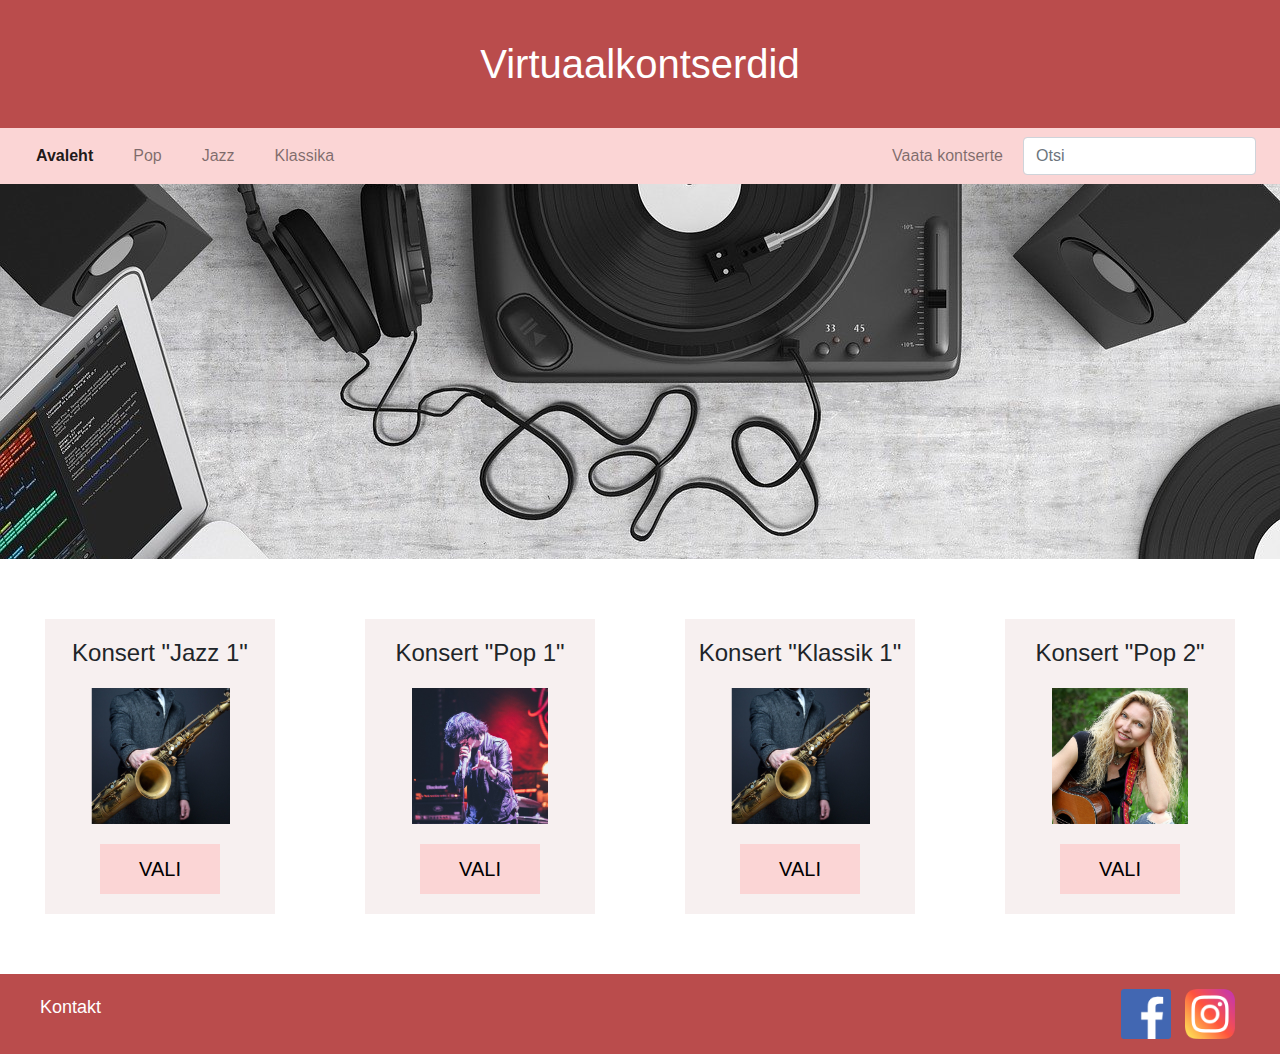
<file: index.html>
<!DOCTYPE html>
<html lang="en" dir="ltr">

<head>
  <meta charset="utf-8">
  <title>Virtuaalkontserdid</title>
  <link rel="stylesheet" href="https://stackpath.bootstrapcdn.com/bootstrap/4.3.1/css/bootstrap.min.css" integrity="sha384-ggOyR0iXCbMQv3Xipma34MD+dH/1fQ784/j6cY/iJTQUOhcWr7x9JvoRxT2MZw1T" crossorigin="anonymous">
  <link rel="stylesheet" href="css/style.css">
</head>

<body>

  <header class="container-fluid">

    <div class="site-title">
      <h1>Virtuaalkontserdid</h1>
    </div>

    <nav class="navbar navbar-expand-lg navbar-light">

      <button class="navbar-toggler" type="button" data-toggle="collapse" data-target="#navbarSupportedContent" aria-controls="navbarSupportedContent" aria-expanded="false" aria-label="Toggle navigation">
        <span class="navbar-toggler-icon"></span>
      </button>

      <div class="collapse navbar-collapse" id="navbarSupportedContent">
        <ul class="navbar-nav mr-auto">
          <li class="nav-item active">
            <a class="nav-link" href=index.html>Avaleht <span class="sr-only">(current)</span></a>
          </li>
          <li class="nav-item">
            <a class="nav-link" href=pop.html>Pop</a>
          </li>
          <li class="nav-item">
            <a class="nav-link" href=jazz.html>Jazz</a>
          </li>
          <li class="nav-item">
            <a class="nav-link" href=classic.html>Klassika</a>
          </li>

        </ul>
        <a class="nav-link2" href=view_concert.html>Vaata kontserte</a>
        <form class="form-inline my-2 my-lg-0">
          <input class="form-control mr-sm-2" type="search" placeholder="Otsi" aria-label="Search">
        </form>
      </div>
    </nav>

  </header>

  <main class="container-fluid">
    <div class="carousel slide" data-ride="carousel">
      <div class="carousel-inner">
        <div class="carousel-item active">
          <img class="d-block w-100" src="img/Avaleht.png" alt="First slide">
        </div>
        <div class="carousel-item">
          <img class="d-block w-100" src="img/popul.png" alt="Second slide">
        </div>
        <div class="carousel-item">
          <img class="d-block w-100" src="img/orkester.jpg" alt="Third slide">
        </div>
      </div>
    </div>

    <div class="row concerts">
      <div class="col-12 col-sm-6 col-md-3">
        <div class="concert">
          <h4>Konsert "Jazz 1"</h4>
          <img src="img/jazz.png" alt="jazz">
          <a href=concert.html>Vali</a>
        </div>
      </div>
      <div class="col-12 col-sm-6 col-md-3">
        <div class="concert">
          <h4>Konsert "Pop 1"</h4>
          <img src="img/pop.png" alt="pop">
          <a href=concert.html>Vali</a>
        </div>
      </div>
      <div class="col-12 col-sm-6 col-md-3">
        <div class="concert">
          <h4>Konsert "Klassik 1"</h4>
          <img src="img/jazz.png" alt="klassik">
          <a href=concert.html>Vali</a>
        </div>
      </div>
      <div class="col-12 col-sm-6 col-md-3">
        <div class="concert">
          <h4>Konsert "Pop 2"</h4>
          <img src="img/pop2.png" alt="pop">
          <a href=concert.html>Vali</a>
        </div>
      </div>
    </div>
  </main>

  <footer class="container-fluid">
      <a class="info-left" href="#">Kontakt</a>
      <div class="info-right">
        <a href="https://www.facebook.com/"><img src="img/facebook.png" alt="Facebook"></a>
        <a href="https://www.instagram.com/"><img src="img/instagram.png" alt="Instagram"></a>
      </div>
  </footer>

</body>
<script src="https://code.jquery.com/jquery-3.3.1.slim.min.js" integrity="sha384-q8i/X+965DzO0rT7abK41JStQIAqVgRVzpbzo5smXKp4YfRvH+8abtTE1Pi6jizo" crossorigin="anonymous"></script>
<script src="https://cdnjs.cloudflare.com/ajax/libs/popper.js/1.14.7/umd/popper.min.js" integrity="sha384-UO2eT0CpHqdSJQ6hJty5KVphtPhzWj9WO1clHTMGa3JDZwrnQq4sF86dIHNDz0W1" crossorigin="anonymous"></script>
<script src="https://stackpath.bootstrapcdn.com/bootstrap/4.3.1/js/bootstrap.min.js" integrity="sha384-JjSmVgyd0p3pXB1rRibZUAYoIIy6OrQ6VrjIEaFf/nJGzIxFDsf4x0xIM+B07jRM" crossorigin="anonymous"></script>

</html>
</file>
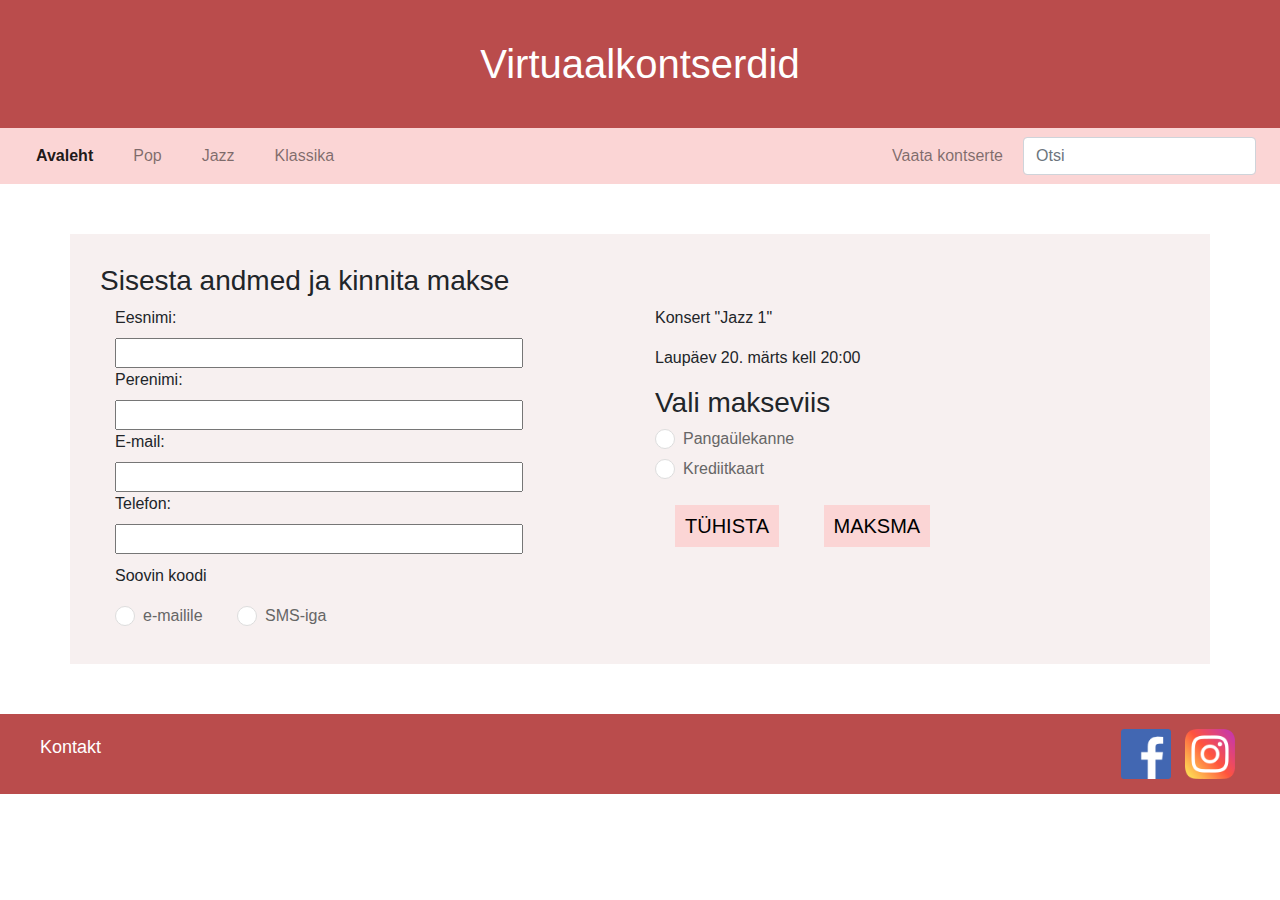
<file: checkout.html>
<!DOCTYPE html>
<html lang="en" dir="ltr">

<head>
  <meta charset="utf-8">
  <title>Virtuaalkontserdid</title>
  <link rel="stylesheet" href="https://stackpath.bootstrapcdn.com/bootstrap/4.3.1/css/bootstrap.min.css" integrity="sha384-ggOyR0iXCbMQv3Xipma34MD+dH/1fQ784/j6cY/iJTQUOhcWr7x9JvoRxT2MZw1T" crossorigin="anonymous">
  <link rel="stylesheet" href="css/style.css">
</head>

<body>

  <header class="container-fluid">

    <div class="site-title">
      <h1>Virtuaalkontserdid</h1>
    </div>

    <nav class="navbar navbar-expand-lg navbar-light">

      <button class="navbar-toggler" type="button" data-toggle="collapse" data-target="#navbarSupportedContent" aria-controls="navbarSupportedContent" aria-expanded="false" aria-label="Toggle navigation">
        <span class="navbar-toggler-icon"></span>
      </button>

      <div class="collapse navbar-collapse" id="navbarSupportedContent">
        <ul class="navbar-nav mr-auto">
          <li class="nav-item active">
            <a class="nav-link" href=index.html>Avaleht <span class="sr-only">(current)</span></a>
          </li>
          <li class="nav-item">
            <a class="nav-link" href=pop.html>Pop</a>
          </li>
          <li class="nav-item">
            <a class="nav-link" href=jazz.html>Jazz</a>
          </li>
          <li class="nav-item">
            <a class="nav-link" href=klassik.html>Klassika</a>
          </li>

        </ul>
        <a class="nav-link2" href=view_concert.html>Vaata kontserte</a>
        <form class="form-inline my-2 my-lg-0">
          <input class="form-control mr-sm-2" type="search" placeholder="Otsi" aria-label="Search">
        </form>
      </div>
    </nav>

  </header>

  <main class="container page">

    <h3>Sisesta andmed ja kinnita makse</h3>

    <div class="row">
      <div class="col-md-6 contact">
        <label for="fname">Eesnimi:</label><br>
        <input type="text" id="fname" name="fname"><br>

        <label for="fname">Perenimi:</label><br>
        <input type="text" id="fname" name="fname"><br>

        <label for="fname">E-mail:</label><br>
        <input type="email" id="fname" name="fname"><br>

        <label for="fname">Telefon:</label><br>
        <input type="text" id="fname" name="fname"><br>

        <p style="margin-top: 10px;">Soovin koodi</p>
        <input type="radio" id="email" name="code" value="email">
        <label for="email" style="margin-right: 30px">e-mailile</label>

        <input type="radio" id="sms" name="code" value="sms">
        <label for="sms">SMS-iga</label><br>

      </div>
      <div class="col-md-6">

        <p>Konsert "Jazz 1"</p>
        <p>Laupäev 20. märts kell 20:00</p>

        <h3>Vali makseviis</h3>
        <input type="radio" id="pay" name="pay" value="pay">
        <label for="pay" style="margin-right: 30px">Pangaülekanne</label><br>

        <input type="radio" id="crd" name="pay" value="crd">
        <label for="crd">Krediitkaart</label><br><br>

        <a class="button" href=concert.html>Tühista</a>
        <a class="button" href=payment_confirmed.html>Maksma</a>
      </div>
    </div>


  </main>


  <footer class="container-fluid">
      <a class="info-left" href="#">Kontakt</a>
    <div class="info-right">
      <a href="https://www.facebook.com/"><img src="img/facebook.png" alt="Facebook"></a>
      <a href="https://www.instagram.com/"><img src="img/instagram.png" alt="Instagram"></a>
    </div>
  </footer>

</body>
<script src="https://code.jquery.com/jquery-3.3.1.slim.min.js" integrity="sha384-q8i/X+965DzO0rT7abK41JStQIAqVgRVzpbzo5smXKp4YfRvH+8abtTE1Pi6jizo" crossorigin="anonymous"></script>
<script src="https://cdnjs.cloudflare.com/ajax/libs/popper.js/1.14.7/umd/popper.min.js" integrity="sha384-UO2eT0CpHqdSJQ6hJty5KVphtPhzWj9WO1clHTMGa3JDZwrnQq4sF86dIHNDz0W1" crossorigin="anonymous"></script>
<script src="https://stackpath.bootstrapcdn.com/bootstrap/4.3.1/js/bootstrap.min.js" integrity="sha384-JjSmVgyd0p3pXB1rRibZUAYoIIy6OrQ6VrjIEaFf/nJGzIxFDsf4x0xIM+B07jRM" crossorigin="anonymous"></script>

</html>
</file>
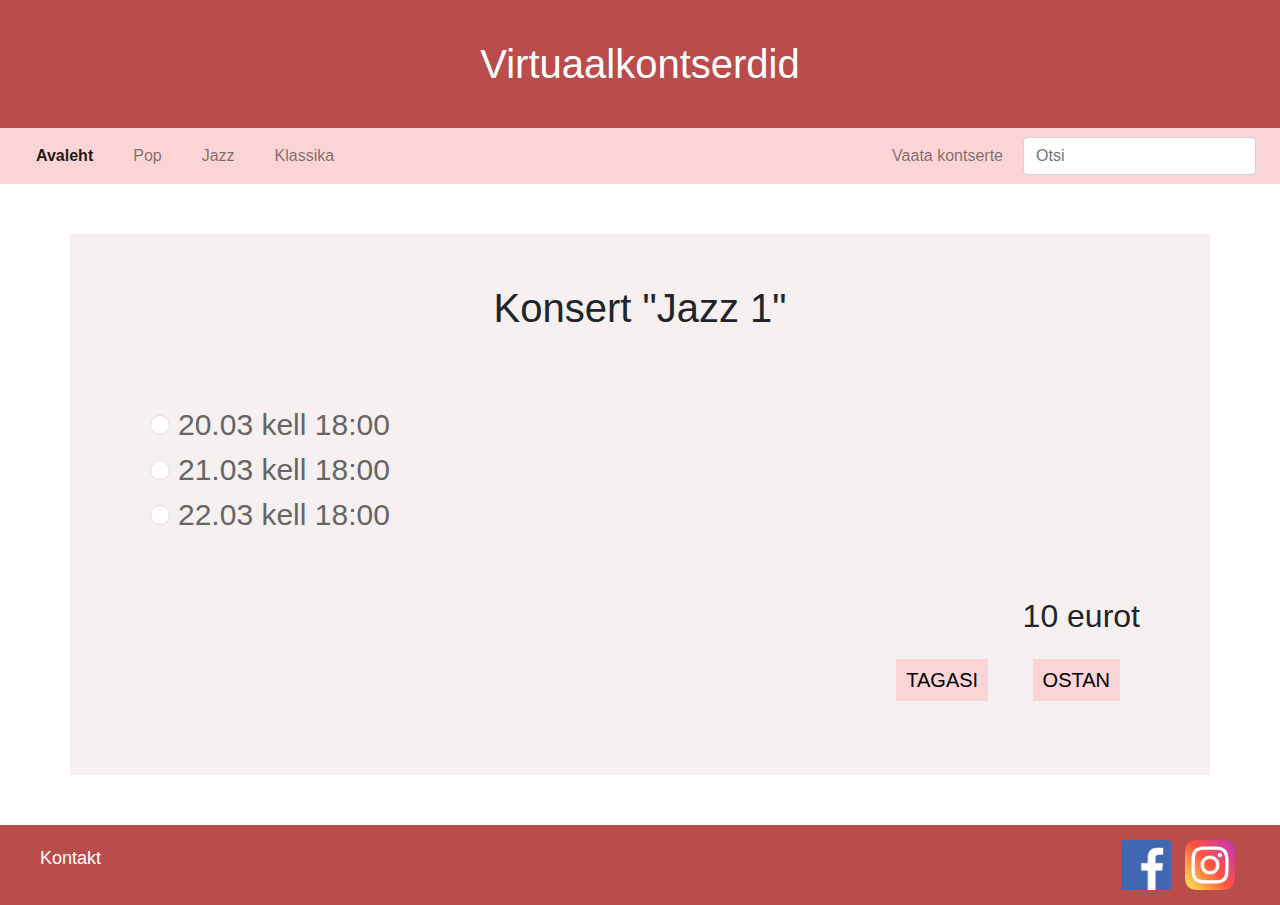
<file: concert.html>
<!DOCTYPE html>
<html lang="en" dir="ltr">

<head>
  <meta charset="utf-8">
  <title>Virtuaalkontserdid</title>
  <link rel="stylesheet" href="https://stackpath.bootstrapcdn.com/bootstrap/4.3.1/css/bootstrap.min.css" integrity="sha384-ggOyR0iXCbMQv3Xipma34MD+dH/1fQ784/j6cY/iJTQUOhcWr7x9JvoRxT2MZw1T" crossorigin="anonymous">
  <link rel="stylesheet" href="css/style.css">
</head>

<body>

  <header class="container-fluid">

    <div class="site-title">
      <h1>Virtuaalkontserdid</h1>
    </div>

    <nav class="navbar navbar-expand-lg navbar-light">

      <button class="navbar-toggler" type="button" data-toggle="collapse" data-target="#navbarSupportedContent" aria-controls="navbarSupportedContent" aria-expanded="false" aria-label="Toggle navigation">
        <span class="navbar-toggler-icon"></span>
      </button>

      <div class="collapse navbar-collapse" id="navbarSupportedContent">
        <ul class="navbar-nav mr-auto">
          <li class="nav-item active">
            <a class="nav-link" href=index.html>Avaleht <span class="sr-only">(current)</span></a>
          </li>
          <li class="nav-item">
            <a class="nav-link" href=pop.html>Pop</a>
          </li>
          <li class="nav-item">
            <a class="nav-link" href=jazz.html>Jazz</a>
          </li>
          <li class="nav-item">
            <a class="nav-link" href=klassik.html>Klassika</a>
          </li>

        </ul>
        <a class="nav-link2" href=view_concert.html>Vaata kontserte</a>
        <form class="form-inline my-2 my-lg-0">
          <input class="form-control mr-sm-2" type="search" placeholder="Otsi" aria-label="Search">
        </form>
      </div>
    </nav>

  </header>

  <main class="container page">

    <h1 class="concert-title">Konsert "Jazz 1"</h1>

    <div class="selection">
      <input type="radio" id="20.03" name="time" value="20.03">
      <label for="20.03">20.03 kell 18:00</label><br>

      <input type="radio" id="21.03" name="time" value="21.03">
      <label for="21.03">21.03 kell 18:00</label><br>

      <input type="radio" id="22.03" name="time" value="22.03">
      <label for="22.03">22.03 kell 18:00</label>
    </div>
    <div class="info-right" style="margin-bottom: 50px;">
      <h2 class="price">10 eurot</h2>
      <a class="button" href=index.html>Tagasi</a>
      <a class="button" href=checkout.html>Ostan</a>
    </div>

  </main>


  <footer class="container-fluid">
      <a class="info-left" href="#">Kontakt</a>
    <div class="info-right">
      <a href="https://www.facebook.com/"><img src="img/facebook.png" alt="Facebook"></a>
      <a href="https://www.instagram.com/"><img src="img/instagram.png" alt="Instagram"></a>
    </div>
  </footer>

</body>
<script src="https://code.jquery.com/jquery-3.3.1.slim.min.js" integrity="sha384-q8i/X+965DzO0rT7abK41JStQIAqVgRVzpbzo5smXKp4YfRvH+8abtTE1Pi6jizo" crossorigin="anonymous"></script>
<script src="https://cdnjs.cloudflare.com/ajax/libs/popper.js/1.14.7/umd/popper.min.js" integrity="sha384-UO2eT0CpHqdSJQ6hJty5KVphtPhzWj9WO1clHTMGa3JDZwrnQq4sF86dIHNDz0W1" crossorigin="anonymous"></script>
<script src="https://stackpath.bootstrapcdn.com/bootstrap/4.3.1/js/bootstrap.min.js" integrity="sha384-JjSmVgyd0p3pXB1rRibZUAYoIIy6OrQ6VrjIEaFf/nJGzIxFDsf4x0xIM+B07jRM" crossorigin="anonymous"></script>

</html>
</file>
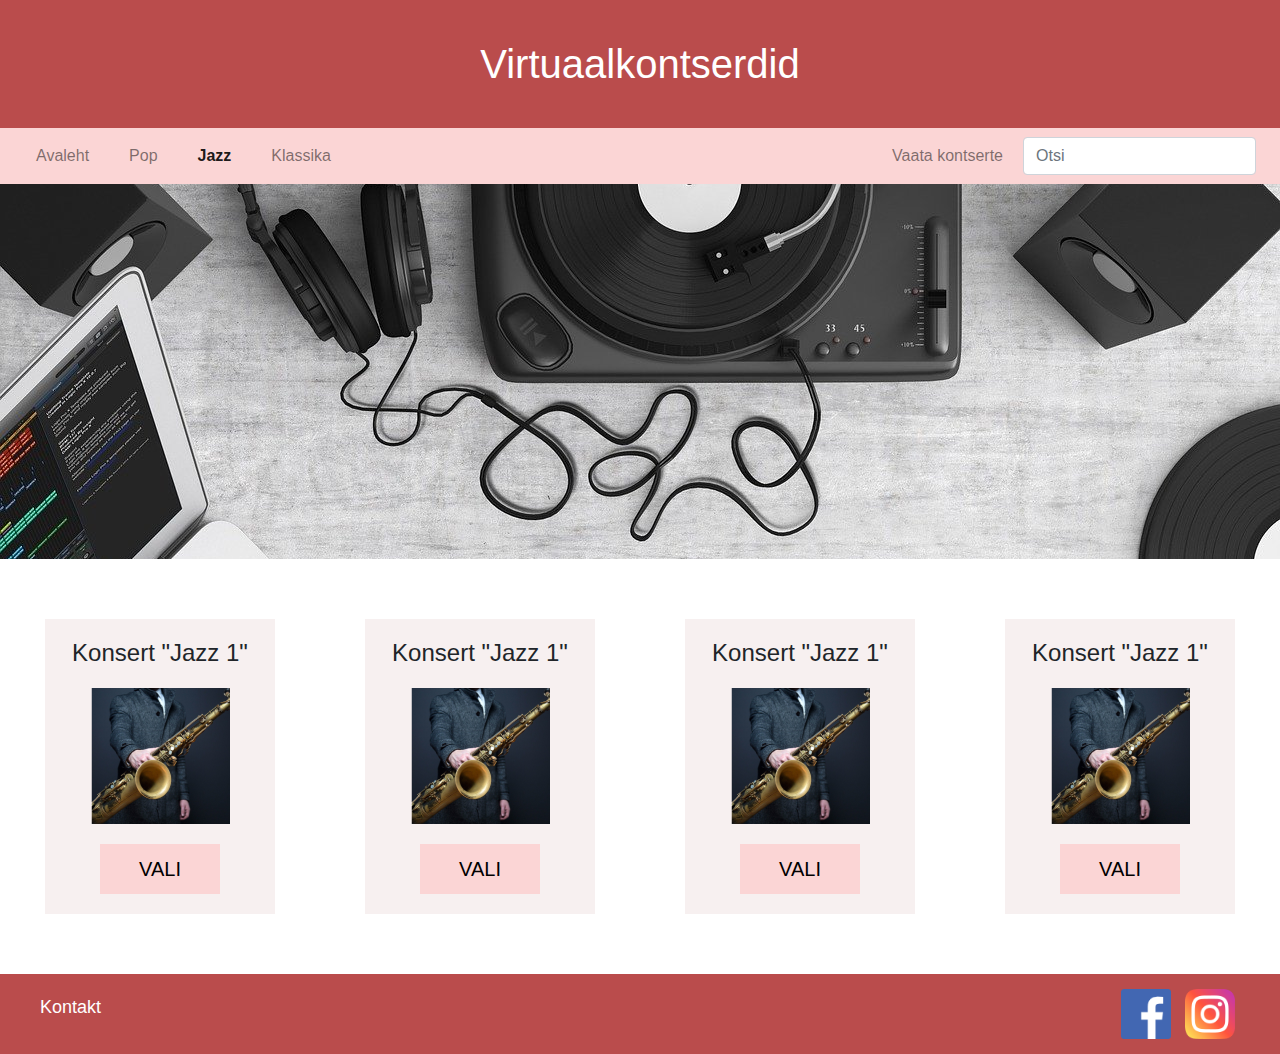
<file: jazz.html>
<!DOCTYPE html>
<html lang="en" dir="ltr">

<head>
  <meta charset="utf-8">
  <title>Virtuaalkontserdid</title>
  <link rel="stylesheet" href="https://stackpath.bootstrapcdn.com/bootstrap/4.3.1/css/bootstrap.min.css" integrity="sha384-ggOyR0iXCbMQv3Xipma34MD+dH/1fQ784/j6cY/iJTQUOhcWr7x9JvoRxT2MZw1T" crossorigin="anonymous">
  <link rel="stylesheet" href="css/style.css">
</head>

<body>

  <header class="container-fluid">

    <div class="site-title">
      <h1>Virtuaalkontserdid</h1>
    </div>

    <nav class="navbar navbar-expand-lg navbar-light">

      <button class="navbar-toggler" type="button" data-toggle="collapse" data-target="#navbarSupportedContent" aria-controls="navbarSupportedContent" aria-expanded="false" aria-label="Toggle navigation">
        <span class="navbar-toggler-icon"></span>
      </button>

      <div class="collapse navbar-collapse" id="navbarSupportedContent">
        <ul class="navbar-nav mr-auto">
          <li class="nav-item">
            <a class="nav-link" href=index.html>Avaleht <span class="sr-only">(current)</span></a>
          </li>
          <li class="nav-item">
            <a class="nav-link" href=pop.html>Pop</a>
          </li>
          <li class="nav-item active">
            <a class="nav-link" href=jazz.html>Jazz</a>
          </li>
          <li class="nav-item">
            <a class="nav-link" href=klassik.html>Klassika</a>
          </li>

        </ul>
        <a class="nav-link2" href=view_concert.html>Vaata kontserte</a>
        <form class="form-inline my-2 my-lg-0">
          <input class="form-control mr-sm-2" type="search" placeholder="Otsi" aria-label="Search">
        </form>
      </div>
    </nav>

  </header>

  <main class="container-fluid">
    <div class="carousel slide" data-ride="carousel">
      <div class="carousel-inner">
        <div class="carousel-item active">
          <img class="d-block w-100" src="img/Avaleht.png" alt="First slide">
        </div>
        <div class="carousel-item">
          <img class="d-block w-100" src="img/popul.png" alt="Second slide">
        </div>
        <div class="carousel-item">
          <img class="d-block w-100" src="img/orkester.jpg" alt="Third slide">
        </div>
      </div>
    </div>

    <div class="row concerts">
      <div class="col-12 col-sm-6 col-md-3">
        <div class="concert">
          <h4>Konsert "Jazz 1"</h4>
          <img src="img/jazz.png" alt="jazz">
          <a href=concert.html>Vali</a>
        </div>
      </div>
      <div class="col-12 col-sm-6 col-md-3">
        <div class="concert">
          <h4>Konsert "Jazz 1"</h4>
          <img src="img/jazz.png" alt="jazz">
          <a href=concert.html>Vali</a>
        </div>
      </div>
      <div class="col-12 col-sm-6 col-md-3">
        <div class="concert">
          <h4>Konsert "Jazz 1"</h4>
          <img src="img/jazz.png" alt="jazz">
          <a href=concert.html>Vali</a>
        </div>
      </div>
      <div class="col-12 col-sm-6 col-md-3">
        <div class="concert">
          <h4>Konsert "Jazz 1"</h4>
          <img src="img/jazz.png" alt="jazz">
          <a href=concert.html>Vali</a>
        </div>
      </div>
    </div>
  </main>

  <footer class="container-fluid">
      <a class="info-left" href="#">Kontakt</a>
    <div class="info-right">
      <a href="https://www.facebook.com/"><img src="img/facebook.png" alt="Facebook"></a>
      <a href="https://www.instagram.com/"><img src="img/instagram.png" alt="Instagram"></a>
    </div>
  </footer>

</body>
<script src="https://code.jquery.com/jquery-3.3.1.slim.min.js" integrity="sha384-q8i/X+965DzO0rT7abK41JStQIAqVgRVzpbzo5smXKp4YfRvH+8abtTE1Pi6jizo" crossorigin="anonymous"></script>
<script src="https://cdnjs.cloudflare.com/ajax/libs/popper.js/1.14.7/umd/popper.min.js" integrity="sha384-UO2eT0CpHqdSJQ6hJty5KVphtPhzWj9WO1clHTMGa3JDZwrnQq4sF86dIHNDz0W1" crossorigin="anonymous"></script>
<script src="https://stackpath.bootstrapcdn.com/bootstrap/4.3.1/js/bootstrap.min.js" integrity="sha384-JjSmVgyd0p3pXB1rRibZUAYoIIy6OrQ6VrjIEaFf/nJGzIxFDsf4x0xIM+B07jRM" crossorigin="anonymous"></script>

</html>
</file>
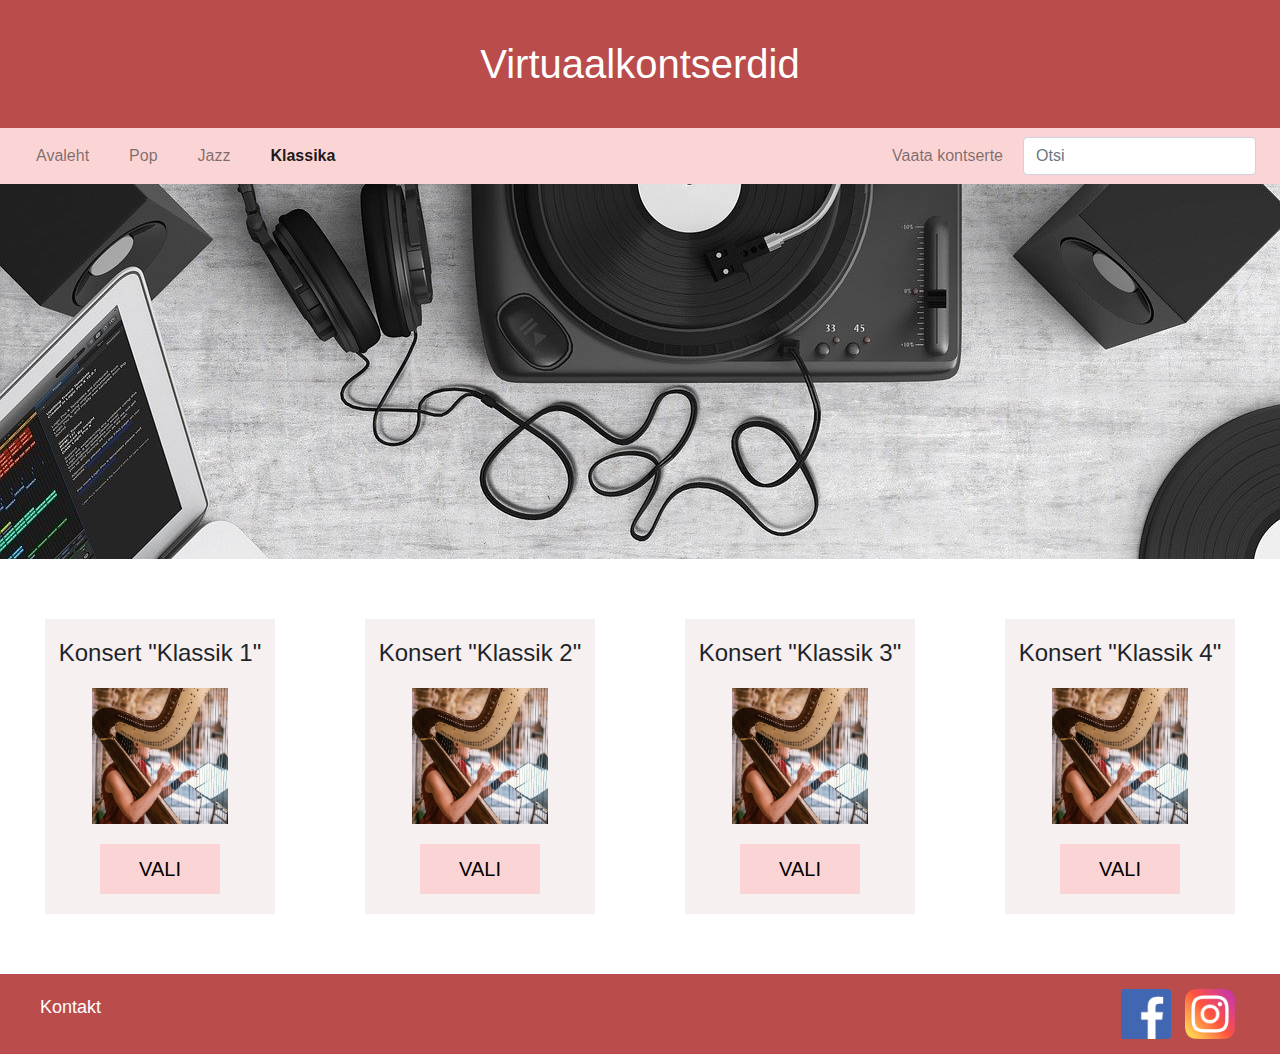
<file: klassik.html>
<!DOCTYPE html>
<html lang="en" dir="ltr">

<head>
  <meta charset="utf-8">
  <title>Virtuaalkontserdid</title>
  <link rel="stylesheet" href="https://stackpath.bootstrapcdn.com/bootstrap/4.3.1/css/bootstrap.min.css" integrity="sha384-ggOyR0iXCbMQv3Xipma34MD+dH/1fQ784/j6cY/iJTQUOhcWr7x9JvoRxT2MZw1T" crossorigin="anonymous">
  <link rel="stylesheet" href="css/style.css">
</head>

<body>

  <header class="container-fluid">

    <div class="site-title">
      <h1>Virtuaalkontserdid</h1>
    </div>

    <nav class="navbar navbar-expand-lg navbar-light">

      <button class="navbar-toggler" type="button" data-toggle="collapse" data-target="#navbarSupportedContent" aria-controls="navbarSupportedContent" aria-expanded="false" aria-label="Toggle navigation">
        <span class="navbar-toggler-icon"></span>
      </button>

      <div class="collapse navbar-collapse" id="navbarSupportedContent">
        <ul class="navbar-nav mr-auto">
          <li class="nav-item">
            <a class="nav-link" href=index.html>Avaleht<span class="sr-only">(current)</span></a>
          </li>
          <li class="nav-item">
            <a class="nav-link" href=pop.html>Pop</a>
          </li>
          <li class="nav-item">
            <a class="nav-link" href=jazz.html>Jazz</a>
          </li>
          <li class="nav-item active">
            <a class="nav-link" href=klassik.html>Klassika</a>
          </li>

        </ul>
        <a class="nav-link2" href=view_concert.html>Vaata kontserte</a>
        <form class="form-inline my-2 my-lg-0">
          <input class="form-control mr-sm-2" type="search" placeholder="Otsi" aria-label="Search">
        </form>
      </div>
    </nav>

  </header>

  <main class="container-fluid">
    <div class="carousel slide" data-ride="carousel">
      <div class="carousel-inner">
        <div class="carousel-item active">
          <img class="d-block w-100" src="img/Avaleht.png" alt="First slide">
        </div>
        <div class="carousel-item">
          <img class="d-block w-100" src="img/popul.png" alt="Second slide">
        </div>
        <div class="carousel-item">
          <img class="d-block w-100" src="img/orkester.jpg" alt="Third slide">
        </div>
      </div>
    </div>

    <div class="row concerts">
      <div class="col-12 col-sm-6 col-md-3">
        <div class="concert">
          <h4>Konsert "Klassik 1"</h4>
          <img src="img/klassik.png" alt="klassik">
          <a href=concert.html>Vali</a>
        </div>
      </div>
      <div class="col-12 col-sm-6 col-md-3">
        <div class="concert">
          <h4>Konsert "Klassik 2"</h4>
          <img src="img/klassik.png" alt="klassik">
          <a href=concert.html>Vali</a>
        </div>
      </div>
      <div class="col-12 col-sm-6 col-md-3">
        <div class="concert">
          <h4>Konsert "Klassik 3"</h4>
          <img src="img/klassik.png" alt="klassik">
          <a href=concert.html>Vali</a>
        </div>
      </div>
      <div class="col-12 col-sm-6 col-md-3">
        <div class="concert">
          <h4>Konsert "Klassik 4"</h4>
          <img src="img/klassik.png" alt="klassik">
          <a href=concert.html>Vali</a>
        </div>
      </div>
    </div>
  </main>

  <footer class="container-fluid">
      <a class="info-left" href="#">Kontakt</a>
    <div class="info-right">
      <a href="https://www.facebook.com/"><img src="img/facebook.png" alt="Facebook"></a>
      <a href="https://www.instagram.com/"><img src="img/instagram.png" alt="Instagram"></a>
    </div>
  </footer>

</body>
<script src="https://code.jquery.com/jquery-3.3.1.slim.min.js" integrity="sha384-q8i/X+965DzO0rT7abK41JStQIAqVgRVzpbzo5smXKp4YfRvH+8abtTE1Pi6jizo" crossorigin="anonymous"></script>
<script src="https://cdnjs.cloudflare.com/ajax/libs/popper.js/1.14.7/umd/popper.min.js" integrity="sha384-UO2eT0CpHqdSJQ6hJty5KVphtPhzWj9WO1clHTMGa3JDZwrnQq4sF86dIHNDz0W1" crossorigin="anonymous"></script>
<script src="https://stackpath.bootstrapcdn.com/bootstrap/4.3.1/js/bootstrap.min.js" integrity="sha384-JjSmVgyd0p3pXB1rRibZUAYoIIy6OrQ6VrjIEaFf/nJGzIxFDsf4x0xIM+B07jRM" crossorigin="anonymous"></script>

</html>
</file>
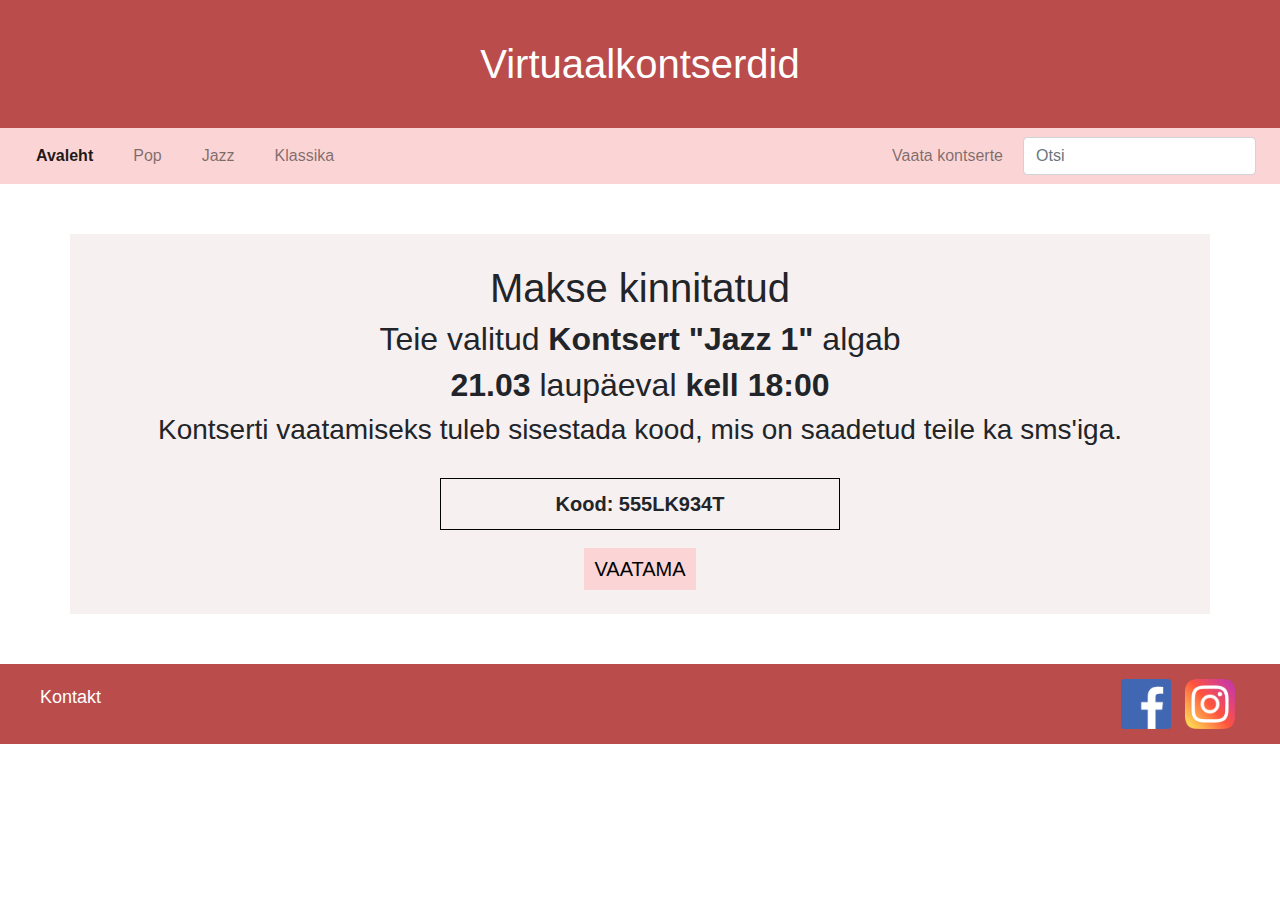
<file: payment_confirmed.html>
<!DOCTYPE html>
<html lang="en" dir="ltr">

<head>
  <meta charset="utf-8">
  <title>Virtuaalkontserdid</title>
  <link rel="stylesheet" href="https://stackpath.bootstrapcdn.com/bootstrap/4.3.1/css/bootstrap.min.css" integrity="sha384-ggOyR0iXCbMQv3Xipma34MD+dH/1fQ784/j6cY/iJTQUOhcWr7x9JvoRxT2MZw1T" crossorigin="anonymous">
  <link rel="stylesheet" href="css/style.css">
</head>

<body>

  <header class="container-fluid">

    <div class="site-title">
      <h1>Virtuaalkontserdid</h1>
    </div>

    <nav class="navbar navbar-expand-lg navbar-light">

      <button class="navbar-toggler" type="button" data-toggle="collapse" data-target="#navbarSupportedContent" aria-controls="navbarSupportedContent" aria-expanded="false" aria-label="Toggle navigation">
        <span class="navbar-toggler-icon"></span>
      </button>

      <div class="collapse navbar-collapse" id="navbarSupportedContent">
        <ul class="navbar-nav mr-auto">
          <li class="nav-item active">
            <a class="nav-link" href=index.html>Avaleht <span class="sr-only">(current)</span></a>
          </li>
          <li class="nav-item">
            <a class="nav-link" href=pop.html>Pop</a>
          </li>
          <li class="nav-item">
            <a class="nav-link" href=jazz.html>Jazz</a>
          </li>
          <li class="nav-item">
            <a class="nav-link" href=klassik.html>Klassika</a>
          </li>

        </ul>
        <a class="nav-link2" href=view_concert.html>Vaata kontserte</a>
        <form class="form-inline my-2 my-lg-0">
          <input class="form-control mr-sm-2" type="search" placeholder="Otsi" aria-label="Search">
        </form>
      </div>
    </nav>

  </header>

  <main class="container page" style="text-align: center;">

    <h1>Makse kinnitatud</h1>

    <h2>Teie valitud <strong>Kontsert "Jazz 1"</strong> algab</h2>

    <h2><strong>21.03</strong> laupäeval <strong>kell 18:00</strong></h2>

    <h3>Kontserti vaatamiseks tuleb sisestada kood, mis on saadetud teile ka sms'iga.</h3>

    <br>

    <p class="code">Kood:  555LK934T</p>

    <br>

    <a class="button" href=view_concert.html>Vaatama</a>

  </main>


  <footer class="container-fluid">
      <a class="info-left" href="#">Kontakt</a>
    <div class="info-right">
      <a href="https://www.facebook.com/"><img src="img/facebook.png" alt="Facebook"></a>
      <a href="https://www.instagram.com/"><img src="img/instagram.png" alt="Instagram"></a>
    </div>
  </footer>

</body>
<script src="https://code.jquery.com/jquery-3.3.1.slim.min.js" integrity="sha384-q8i/X+965DzO0rT7abK41JStQIAqVgRVzpbzo5smXKp4YfRvH+8abtTE1Pi6jizo" crossorigin="anonymous"></script>
<script src="https://cdnjs.cloudflare.com/ajax/libs/popper.js/1.14.7/umd/popper.min.js" integrity="sha384-UO2eT0CpHqdSJQ6hJty5KVphtPhzWj9WO1clHTMGa3JDZwrnQq4sF86dIHNDz0W1" crossorigin="anonymous"></script>
<script src="https://stackpath.bootstrapcdn.com/bootstrap/4.3.1/js/bootstrap.min.js" integrity="sha384-JjSmVgyd0p3pXB1rRibZUAYoIIy6OrQ6VrjIEaFf/nJGzIxFDsf4x0xIM+B07jRM" crossorigin="anonymous"></script>

</html>
</file>
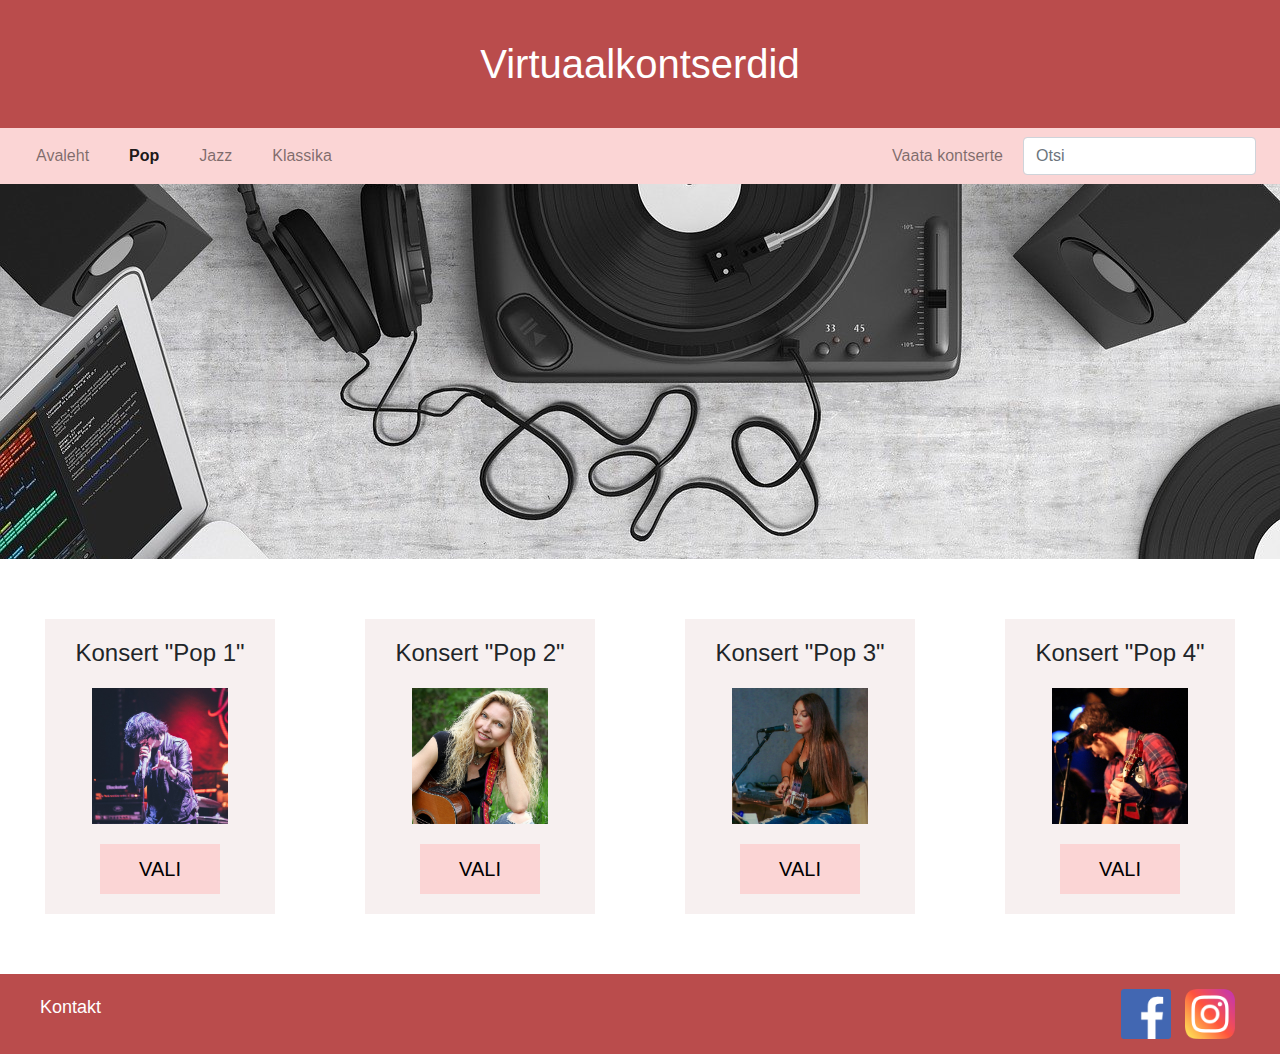
<file: pop.html>
<!DOCTYPE html>
<html lang="en" dir="ltr">

<head>
  <meta charset="utf-8">
  <title>Virtuaalkontserdid</title>
  <link rel="stylesheet" href="https://stackpath.bootstrapcdn.com/bootstrap/4.3.1/css/bootstrap.min.css" integrity="sha384-ggOyR0iXCbMQv3Xipma34MD+dH/1fQ784/j6cY/iJTQUOhcWr7x9JvoRxT2MZw1T" crossorigin="anonymous">
  <link rel="stylesheet" href="css/style.css">
</head>

<body>

  <header class="container-fluid">

    <div class="site-title">
      <h1>Virtuaalkontserdid</h1>
    </div>

    <nav class="navbar navbar-expand-lg navbar-light">

      <button class="navbar-toggler" type="button" data-toggle="collapse" data-target="#navbarSupportedContent" aria-controls="navbarSupportedContent" aria-expanded="false" aria-label="Toggle navigation">
        <span class="navbar-toggler-icon"></span>
      </button>

      <div class="collapse navbar-collapse" id="navbarSupportedContent">
        <ul class="navbar-nav mr-auto">
          <li class="nav-item">
            <a class="nav-link" href=index.html>Avaleht <span class="sr-only">(current)</span></a>
          </li>
          <li class="nav-item active">
            <a class="nav-link" href=pop.html>Pop</a>
          </li>
          <li class="nav-item">
            <a class="nav-link" href=jazz.html>Jazz</a>
          </li>
          <li class="nav-item">
            <a class="nav-link" href=klassik.html>Klassika</a>
          </li>

        </ul>
        <a class="nav-link2" href=view_concert.html>Vaata kontserte</a>
        <form class="form-inline my-2 my-lg-0">
          <input class="form-control mr-sm-2" type="search" placeholder="Otsi" aria-label="Search">
        </form>
      </div>
    </nav>

  </header>

  <main class="container-fluid">
    <div class="carousel slide" data-ride="carousel">
      <div class="carousel-inner">
        <div class="carousel-item active">
          <img class="d-block w-100" src="img/Avaleht.png" alt="First slide">
        </div>
        <div class="carousel-item">
          <img class="d-block w-100" src="img/popul.png" alt="Second slide">
        </div>
        <div class="carousel-item">
          <img class="d-block w-100" src="img/orkester.jpg" alt="Third slide">
        </div>
      </div>
    </div>

    <div class="row concerts">
      <div class="col-12 col-sm-6 col-md-3">
        <div class="concert">
          <h4>Konsert "Pop 1"</h4>
          <img src="img/pop.png" alt="pop">
          <a href=concert.html>Vali</a>
        </div>
      </div>
      <div class="col-12 col-sm-6 col-md-3">
        <div class="concert">
          <h4>Konsert "Pop 2"</h4>
          <img src="img/pop2.png" alt="pop">
          <a href=concert.html>Vali</a>
        </div>
      </div>
      <div class="col-12 col-sm-6 col-md-3">
        <div class="concert">
          <h4>Konsert "Pop 3"</h4>
          <img src="img/pop3.png" alt="pop">
          <a href=concert.html>Vali</a>
        </div>
      </div>
      <div class="col-12 col-sm-6 col-md-3">
        <div class="concert">
          <h4>Konsert "Pop 4"</h4>
          <img src="img/pop4.png" alt="pop">
          <a href=concert.html>Vali</a>
        </div>
      </div>
    </div>
  </main>

  <footer class="container-fluid">
      <a class="info-left" href="#">Kontakt</a>
    <div class="info-right">
      <a href="https://www.facebook.com/"><img src="img/facebook.png" alt="Facebook"></a>
      <a href="https://www.instagram.com/"><img src="img/instagram.png" alt="Instagram"></a>
    </div>
  </footer>

</body>
<script src="https://code.jquery.com/jquery-3.3.1.slim.min.js" integrity="sha384-q8i/X+965DzO0rT7abK41JStQIAqVgRVzpbzo5smXKp4YfRvH+8abtTE1Pi6jizo" crossorigin="anonymous"></script>
<script src="https://cdnjs.cloudflare.com/ajax/libs/popper.js/1.14.7/umd/popper.min.js" integrity="sha384-UO2eT0CpHqdSJQ6hJty5KVphtPhzWj9WO1clHTMGa3JDZwrnQq4sF86dIHNDz0W1" crossorigin="anonymous"></script>
<script src="https://stackpath.bootstrapcdn.com/bootstrap/4.3.1/js/bootstrap.min.js" integrity="sha384-JjSmVgyd0p3pXB1rRibZUAYoIIy6OrQ6VrjIEaFf/nJGzIxFDsf4x0xIM+B07jRM" crossorigin="anonymous"></script>

</html>
</file>
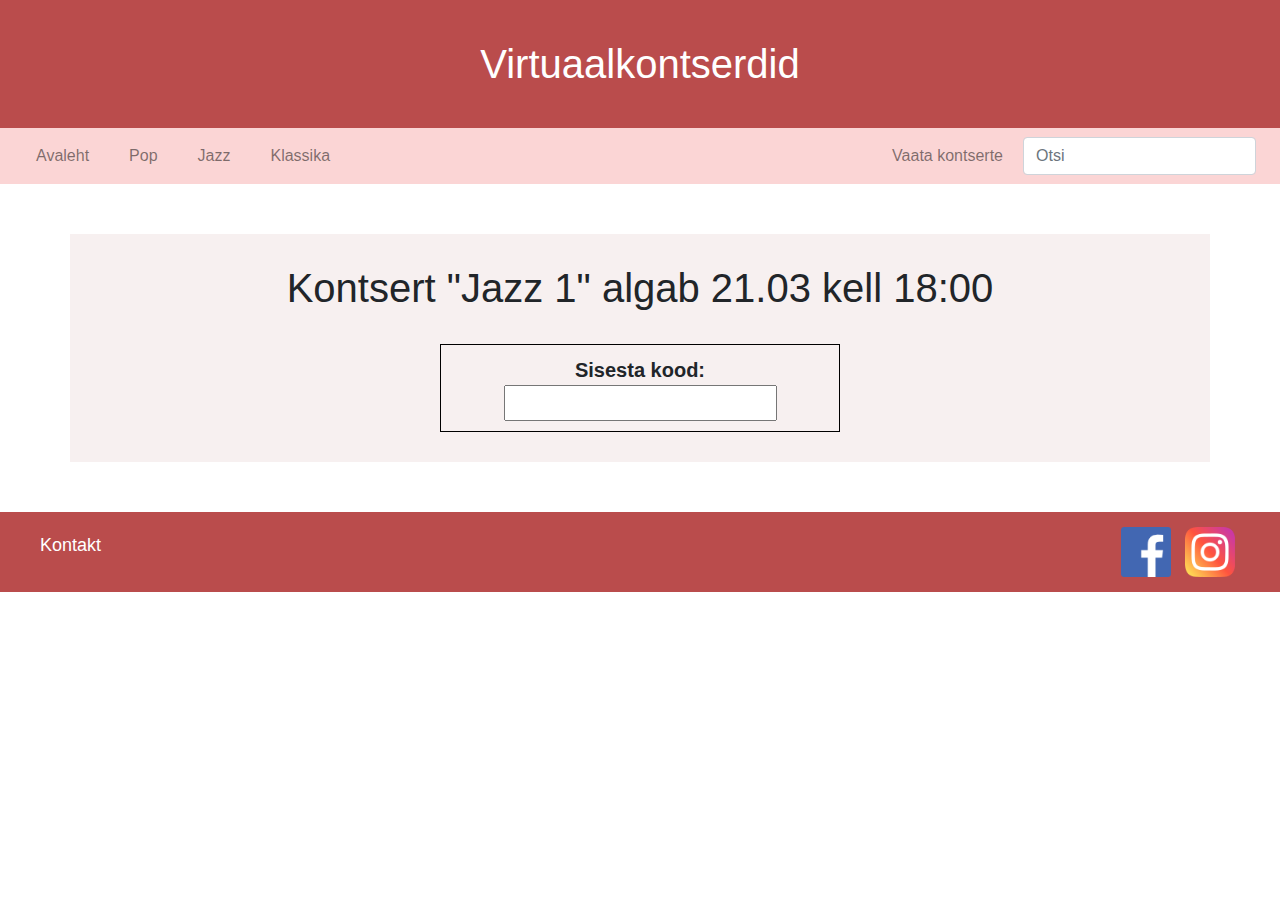
<file: view_concert.html>
<!DOCTYPE html>
<html lang="en" dir="ltr">

<head>
  <meta charset="utf-8">
  <title>Virtuaalkontserdid</title>
  <link rel="stylesheet" href="https://stackpath.bootstrapcdn.com/bootstrap/4.3.1/css/bootstrap.min.css" integrity="sha384-ggOyR0iXCbMQv3Xipma34MD+dH/1fQ784/j6cY/iJTQUOhcWr7x9JvoRxT2MZw1T" crossorigin="anonymous">
  <link rel="stylesheet" href="css/style.css">
</head>

<body>

  <header class="container-fluid">

    <div class="site-title">
      <h1>Virtuaalkontserdid</h1>
    </div>

    <nav class="navbar navbar-expand-lg navbar-light">

      <button class="navbar-toggler" type="button" data-toggle="collapse" data-target="#navbarSupportedContent" aria-controls="navbarSupportedContent" aria-expanded="false" aria-label="Toggle navigation">
        <span class="navbar-toggler-icon"></span>
      </button>

      <div class="collapse navbar-collapse" id="navbarSupportedContent">
        <ul class="navbar-nav mr-auto">
          <li class="nav-item">
            <a class="nav-link" href=index.html>Avaleht <span class="sr-only">(current)</span></a>
          </li>
          <li class="nav-item">
            <a class="nav-link" href=pop.html>Pop</a>
          </li>
          <li class="nav-item">
            <a class="nav-link" href=jazz.html>Jazz</a>
          </li>
          <li class="nav-item">
            <a class="nav-link" href=klassik.html>Klassika</a>
          </li>

        </ul>
        <a class="nav-link2" href=view_concert.html>Vaata kontserte</a>
        <form class="form-inline my-2 my-lg-0">
          <input class="form-control mr-sm-2" type="search" placeholder="Otsi" aria-label="Search">
        </form>
      </div>
    </nav>

  </header>

  <main class="container page" style="text-align: center;">

    <h1>Kontsert "Jazz 1" algab 21.03 kell 18:00</h1>

    <br>

    <p class="code">Sisesta kood:  <input type="email" id="fname" name="fname"></p>



  </main>


  <footer class="container-fluid">
      <a class="info-left" href="#">Kontakt</a>
      <div class="info-right">
        <a href="https://www.facebook.com/"><img src="img/facebook.png" alt="Facebook"></a>
        <a href="https://www.instagram.com/"><img src="img/instagram.png" alt="Instagram"></a>
      </div>
  </footer>

</body>
<script src="https://code.jquery.com/jquery-3.3.1.slim.min.js" integrity="sha384-q8i/X+965DzO0rT7abK41JStQIAqVgRVzpbzo5smXKp4YfRvH+8abtTE1Pi6jizo" crossorigin="anonymous"></script>
<script src="https://cdnjs.cloudflare.com/ajax/libs/popper.js/1.14.7/umd/popper.min.js" integrity="sha384-UO2eT0CpHqdSJQ6hJty5KVphtPhzWj9WO1clHTMGa3JDZwrnQq4sF86dIHNDz0W1" crossorigin="anonymous"></script>
<script src="https://stackpath.bootstrapcdn.com/bootstrap/4.3.1/js/bootstrap.min.js" integrity="sha384-JjSmVgyd0p3pXB1rRibZUAYoIIy6OrQ6VrjIEaFf/nJGzIxFDsf4x0xIM+B07jRM" crossorigin="anonymous"></script>

</html>
</file>
<file: css/style.css>
.container-fluid {
  padding: 0;
}

.row {
  margin-right: 0px;
  margin-left: 0px;
}

.site-title {
  text-align: center;
  background-color: #ba4c4c;
  color: white;
}

.site-title h1 {
  padding-top: 40px;
  padding-bottom: 40px;
}

nav {
  margin-top: -8px;
  background-color: #fbd5d5;
  color: black;
}

.nav-item.active a{
    font-weight: bold;
}

.nav-link2 {
  color: rgba(0,0,0,.5);
  margin-right: 20px;
}

.nav-link2:hover {
  color: rgba(0,0,0,.7);
  text-decoration: none;
}


@media (min-width: 992px) {
  .navbar-expand-lg .navbar-nav .nav-link {
      padding-right: 20px;
      padding-left: 20px;
  }
}

.page {
  margin-top: 50px;
  margin-bottom: 50px;
  background-color: #f7f0f0;
  overflow: auto;
  padding: 30px;
}

h1.concert-title {
  font-weight: 400;
  text-align: center;
  margin: 20px;
}

[type="radio"]:checked,
[type="radio"]:not(:checked) {
    position: absolute;
    left: -9999px;
}
[type="radio"]:checked + label,
[type="radio"]:not(:checked) + label
{
    position: relative;
    padding-left: 28px;
    cursor: pointer;
    line-height: 20px;
    display: inline-block;
    color: #666;
}
[type="radio"]:checked + label:before,
[type="radio"]:not(:checked) + label:before {
    content: '';
    position: absolute;
    left: 0;
    top: 0;
    width: 20px;
    height: 20px;
    border: 1px solid #ddd;
    border-radius: 100%;
    background: #fff;
}
[type="radio"]:checked + label:after,
[type="radio"]:not(:checked) + label:after {
    content: '';
    width: 12px;
    height: 12px;
    background: #F87DA9;
    position: absolute;
    top: 4px;
    left: 4px;
    border-radius: 100%;
    -webkit-transition: all 0.2s ease;
    transition: all 0.2s ease;
}
[type="radio"]:not(:checked) + label:after {
    opacity: 0;
    -webkit-transform: scale(0);
    transform: scale(0);
}
[type="radio"]:checked + label:after {
    opacity: 1;
    -webkit-transform: scale(1);
    transform: scale(1);
}

.selection {
  padding: 50px;
  font-size: 30px;
}

.price {
  text-align: right;
  margin-bottom: 30px;
}

.contact input{
  width: 80%;
}

.code {
  font-weight: bold;
  font-size: 20px;
  padding: 10px;
  border: 1px solid black;
  max-width: 400px;
  margin: 0 auto;
}

a.button {
  padding: 10px;
  margin: 20px;
  background-color: #fbd5d5;
  text-decoration: none;
  text-transform: uppercase;
  width: 120px;
  color: black;
  font-size: 20px;
  transition: .4s all;
}

a.button:hover {
  background-color: #f7f0f0;
}

.concerts {
  margin-top: 40px;
  margin-bottom: 40px;
}

.concert {
  background-color: #f7f0f0;
  margin: 20px auto;
  max-width: 230px;
  text-align: center;
  padding: 20px 10px;
}

.concert img{
    max-height: 136px;
    max-width: 139px;
}

.concert h4 {
  margin-bottom: 20px;
}

.concert a {
  padding: 10px;
  margin: 0 auto;
  margin-top: 20px;
  background-color: #fbd5d5;
  text-decoration: none;
  text-transform: uppercase;
  display: block;
  width: 120px;
  color: black;
  font-size: 20px;
  transition: .4s all;
}

.concert a:hover {
  background-color: #f7f0f0;
}

footer {
  background-color: #ba4c4c;
  color: white;
  overflow: auto;
}

.info-left {
  float: left;
  margin: 20px 40px;
  text-decoration: none;
  color: white;
  font-size: 18px;
}


.info-right {
  float: right;
  margin: 10px 40px;
}

.info-right img{
    margin: 5px;
    object-fit: cover;
    max-width: 100%;
    max-height: 50px;
}
</file>
